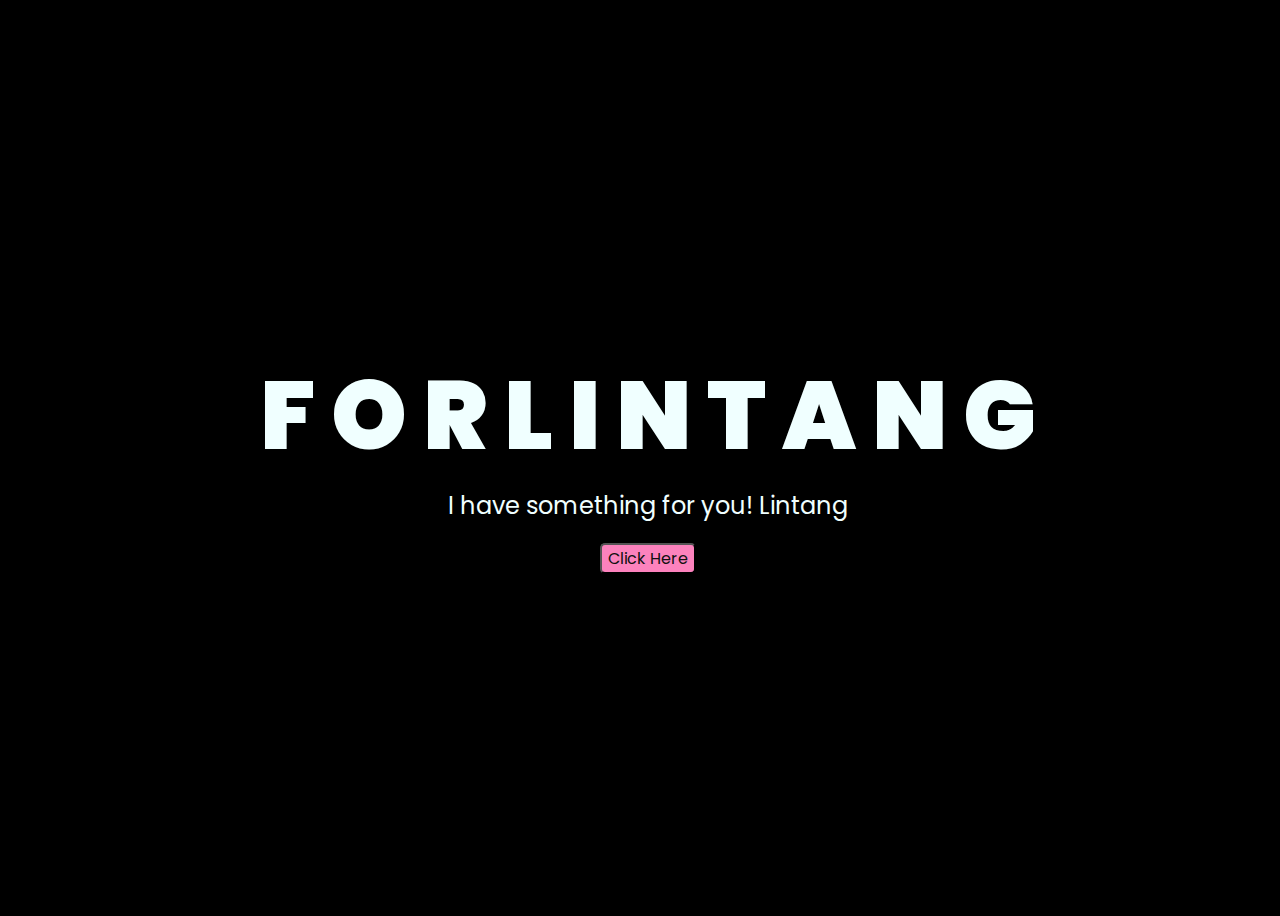
<file: index.html>
<!DOCTYPE html>
<html lang="en">
<head>
    <meta charset="UTF-8">
    <meta http-equiv="X-UA-Compatible" content="IE=edge">
    <meta name="viewport" content="width=device-width, initial-scale=1.0">
    <link rel="stylesheet" href="css/style.css">
    <link rel="icon" href="img/flowers.png" type="image/x-icon">
    <title>Flowers For Lintang</title>
</head>
<body>
    <div class="greetings">
    <!-- silahkan menambah kata sesuai keinginan dengan <span>text...</span -->
        <span>F</span>
        <span>O</span>
        <span>R</span>
        <span>L</span>
        <span>I</span>
        <span>N</span>
        <span>T</span>
        <span>A</span>
        <span>N</span>
        <span>G</span>
    </div>
    <div class="description">
        <span>I have something for you! Lintang</span>
    </div>
    <div class="button">
        <button>
            <a href="flower.html">Click Here</a>
        </button>
        
    </div>
</body>
</html>
</file>
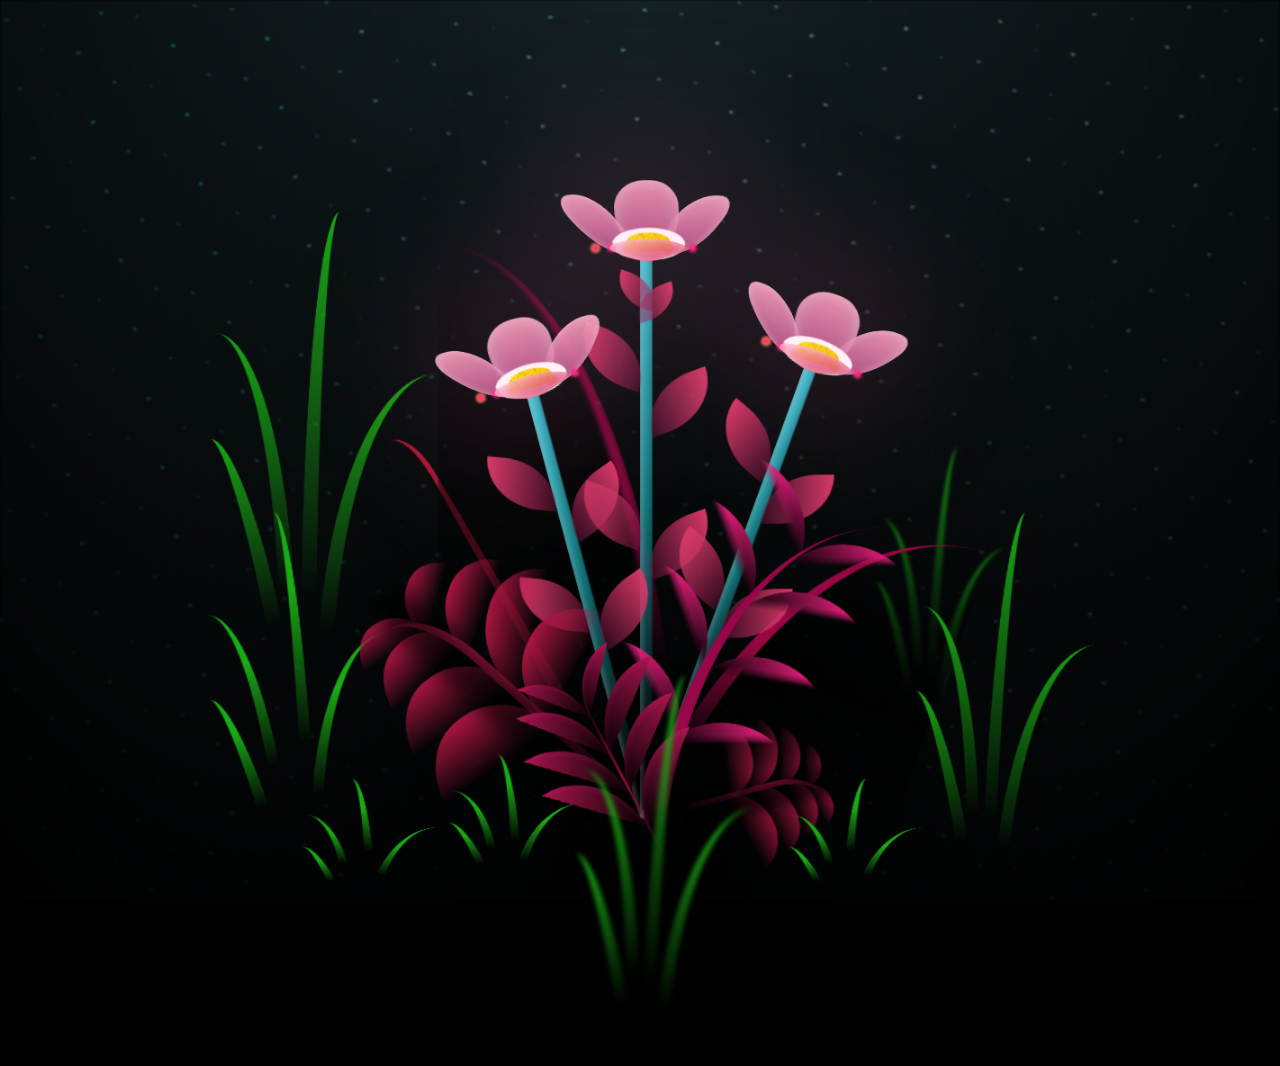
<file: flower.html>
<!DOCTYPE html>
<html lang="en">
<head>
    <meta charset="UTF-8">
    <meta http-equiv="X-UA-Compatible" content="IE=edge">
    <meta name="viewport" content="width=device-width, initial-scale=1.0">
    <link rel="stylesheet" href="css/main.css">
    <link rel="icon" href="img/flowers.png" type="image/x-icon">
    <title>Flowers For Lintang</title>
</head>
<body class="container">
  <!-- Pembuat code: https://codepen.io/mdusmanansari/pen/BamepLe -->
    <div class="night"></div>
    <div class="flowers">
      <div class="flower flower--1">
        <div class="flower__leafs flower__leafs--1">
          <div class="flower__leaf flower__leaf--1"></div>
          <div class="flower__leaf flower__leaf--2"></div>
          <div class="flower__leaf flower__leaf--3"></div>
          <div class="flower__leaf flower__leaf--4"></div>
          <div class="flower__white-circle"></div>
  
          <div class="flower__light flower__light--1"></div>
          <div class="flower__light flower__light--2"></div>
          <div class="flower__light flower__light--3"></div>
          <div class="flower__light flower__light--4"></div>
          <div class="flower__light flower__light--5"></div>
          <div class="flower__light flower__light--6"></div>
          <div class="flower__light flower__light--7"></div>
          <div class="flower__light flower__light--8"></div>
  
        </div>
        <div class="flower__line">
          <div class="flower__line__leaf flower__line__leaf--1"></div>
          <div class="flower__line__leaf flower__line__leaf--2"></div>
          <div class="flower__line__leaf flower__line__leaf--3"></div>
          <div class="flower__line__leaf flower__line__leaf--4"></div>
          <div class="flower__line__leaf flower__line__leaf--5"></div>
          <div class="flower__line__leaf flower__line__leaf--6"></div>
        </div>
      </div>
  
      <div class="flower flower--2">
        <div class="flower__leafs flower__leafs--2">
          <div class="flower__leaf flower__leaf--1"></div>
          <div class="flower__leaf flower__leaf--2"></div>
          <div class="flower__leaf flower__leaf--3"></div>
          <div class="flower__leaf flower__leaf--4"></div>
          <div class="flower__white-circle"></div>
  
          <div class="flower__light flower__light--1"></div>
          <div class="flower__light flower__light--2"></div>
          <div class="flower__light flower__light--3"></div>
          <div class="flower__light flower__light--4"></div>
          <div class="flower__light flower__light--5"></div>
          <div class="flower__light flower__light--6"></div>
          <div class="flower__light flower__light--7"></div>
          <div class="flower__light flower__light--8"></div>
  
        </div>
        <div class="flower__line">
          <div class="flower__line__leaf flower__line__leaf--1"></div>
          <div class="flower__line__leaf flower__line__leaf--2"></div>
          <div class="flower__line__leaf flower__line__leaf--3"></div>
          <div class="flower__line__leaf flower__line__leaf--4"></div>
        </div>
      </div>
  
      <div class="flower flower--3">
        <div class="flower__leafs flower__leafs--3">
          <div class="flower__leaf flower__leaf--1"></div>
          <div class="flower__leaf flower__leaf--2"></div>
          <div class="flower__leaf flower__leaf--3"></div>
          <div class="flower__leaf flower__leaf--4"></div>
          <div class="flower__white-circle"></div>
  
          <div class="flower__light flower__light--1"></div>
          <div class="flower__light flower__light--2"></div>
          <div class="flower__light flower__light--3"></div>
          <div class="flower__light flower__light--4"></div>
          <div class="flower__light flower__light--5"></div>
          <div class="flower__light flower__light--6"></div>
          <div class="flower__light flower__light--7"></div>
          <div class="flower__light flower__light--8"></div>
  
        </div>
        <div class="flower__line">
          <div class="flower__line__leaf flower__line__leaf--1"></div>
          <div class="flower__line__leaf flower__line__leaf--2"></div>
          <div class="flower__line__leaf flower__line__leaf--3"></div>
          <div class="flower__line__leaf flower__line__leaf--4"></div>
        </div>
      </div>
  
      <div class="grow-ans" style="--d:1.2s">
        <div class="flower__g-long">
          <div class="flower__g-long__top"></div>
          <div class="flower__g-long__bottom"></div>
        </div>
      </div>
  
      <div class="growing-grass">
        <div class="flower__grass flower__grass--1">
          <div class="flower__grass--top"></div>
          <div class="flower__grass--bottom"></div>
          <div class="flower__grass__leaf flower__grass__leaf--1"></div>
          <div class="flower__grass__leaf flower__grass__leaf--2"></div>
          <div class="flower__grass__leaf flower__grass__leaf--3"></div>
          <div class="flower__grass__leaf flower__grass__leaf--4"></div>
          <div class="flower__grass__leaf flower__grass__leaf--5"></div>
          <div class="flower__grass__leaf flower__grass__leaf--6"></div>
          <div class="flower__grass__leaf flower__grass__leaf--7"></div>
          <div class="flower__grass__leaf flower__grass__leaf--8"></div>
          <div class="flower__grass__overlay"></div>
        </div>
      </div>
  
      <div class="growing-grass">
        <div class="flower__grass flower__grass--2">
          <div class="flower__grass--top"></div>
          <div class="flower__grass--bottom"></div>
          <div class="flower__grass__leaf flower__grass__leaf--1"></div>
          <div class="flower__grass__leaf flower__grass__leaf--2"></div>
          <div class="flower__grass__leaf flower__grass__leaf--3"></div>
          <div class="flower__grass__leaf flower__grass__leaf--4"></div>
          <div class="flower__grass__leaf flower__grass__leaf--5"></div>
          <div class="flower__grass__leaf flower__grass__leaf--6"></div>
          <div class="flower__grass__leaf flower__grass__leaf--7"></div>
          <div class="flower__grass__leaf flower__grass__leaf--8"></div>
          <div class="flower__grass__overlay"></div>
        </div>
      </div>
  
      <div class="grow-ans" style="--d:2.4s">
        <div class="flower__g-right flower__g-right--1">
          <div class="leaf"></div>
        </div>
      </div>
  
      <div class="grow-ans" style="--d:2.8s">
        <div class="flower__g-right flower__g-right--2">
          <div class="leaf"></div>
        </div>
      </div>
  
      <div class="grow-ans" style="--d:2.8s">
        <div class="flower__g-front">
          <div class="flower__g-front__leaf-wrapper flower__g-front__leaf-wrapper--1">
            <div class="flower__g-front__leaf"></div>
          </div>
          <div class="flower__g-front__leaf-wrapper flower__g-front__leaf-wrapper--2">
            <div class="flower__g-front__leaf"></div>
          </div>
          <div class="flower__g-front__leaf-wrapper flower__g-front__leaf-wrapper--3">
            <div class="flower__g-front__leaf"></div>
          </div>
          <div class="flower__g-front__leaf-wrapper flower__g-front__leaf-wrapper--4">
            <div class="flower__g-front__leaf"></div>
          </div>
          <div class="flower__g-front__leaf-wrapper flower__g-front__leaf-wrapper--5">
            <div class="flower__g-front__leaf"></div>
          </div>
          <div class="flower__g-front__leaf-wrapper flower__g-front__leaf-wrapper--6">
            <div class="flower__g-front__leaf"></div>
          </div>
          <div class="flower__g-front__leaf-wrapper flower__g-front__leaf-wrapper--7">
            <div class="flower__g-front__leaf"></div>
          </div>
          <div class="flower__g-front__leaf-wrapper flower__g-front__leaf-wrapper--8">
            <div class="flower__g-front__leaf"></div>
          </div>
          <div class="flower__g-front__line"></div>
        </div>
      </div>
  
      <div class="grow-ans" style="--d:3.2s">
        <div class="flower__g-fr">
          <div class="leaf"></div>
          <div class="flower__g-fr__leaf flower__g-fr__leaf--1"></div>
          <div class="flower__g-fr__leaf flower__g-fr__leaf--2"></div>
          <div class="flower__g-fr__leaf flower__g-fr__leaf--3"></div>
          <div class="flower__g-fr__leaf flower__g-fr__leaf--4"></div>
          <div class="flower__g-fr__leaf flower__g-fr__leaf--5"></div>
          <div class="flower__g-fr__leaf flower__g-fr__leaf--6"></div>
          <div class="flower__g-fr__leaf flower__g-fr__leaf--7"></div>
          <div class="flower__g-fr__leaf flower__g-fr__leaf--8"></div>
        </div>
      </div>
  
      <div class="long-g long-g--0">
        <div class="grow-ans" style="--d:3s">
          <div class="leaf leaf--0"></div>
        </div>
        <div class="grow-ans" style="--d:2.2s">
          <div class="leaf leaf--1"></div>
        </div>
        <div class="grow-ans" style="--d:3.4s">
          <div class="leaf leaf--2"></div>
        </div>
        <div class="grow-ans" style="--d:3.6s">
          <div class="leaf leaf--3"></div>
        </div>
      </div>
  
      <div class="long-g long-g--1">
        <div class="grow-ans" style="--d:3.6s">
          <div class="leaf leaf--0"></div>
        </div>
        <div class="grow-ans" style="--d:3.8s">
          <div class="leaf leaf--1"></div>
        </div>
        <div class="grow-ans" style="--d:4s">
          <div class="leaf leaf--2"></div>
        </div>
        <div class="grow-ans" style="--d:4.2s">
          <div class="leaf leaf--3"></div>
        </div>
      </div>
  
      <div class="long-g long-g--2">
        <div class="grow-ans" style="--d:4s">
          <div class="leaf leaf--0"></div>
        </div>
        <div class="grow-ans" style="--d:4.2s">
          <div class="leaf leaf--1"></div>
        </div>
        <div class="grow-ans" style="--d:4.4s">
          <div class="leaf leaf--2"></div>
        </div>
        <div class="grow-ans" style="--d:4.6s">
          <div class="leaf leaf--3"></div>
        </div>
      </div>
  
      <div class="long-g long-g--3">
        <div class="grow-ans" style="--d:4s">
          <div class="leaf leaf--0"></div>
        </div>
        <div class="grow-ans" style="--d:4.2s">
          <div class="leaf leaf--1"></div>
        </div>
        <div class="grow-ans" style="--d:3s">
          <div class="leaf leaf--2"></div>
        </div>
        <div class="grow-ans" style="--d:3.6s">
          <div class="leaf leaf--3"></div>
        </div>
      </div>
  
      <div class="long-g long-g--4">
        <div class="grow-ans" style="--d:4s">
          <div class="leaf leaf--0"></div>
        </div>
        <div class="grow-ans" style="--d:4.2s">
          <div class="leaf leaf--1"></div>
        </div>
        <div class="grow-ans" style="--d:3s">
          <div class="leaf leaf--2"></div>
        </div>
        <div class="grow-ans" style="--d:3.6s">
          <div class="leaf leaf--3"></div>
        </div>
      </div>
  
      <div class="long-g long-g--5">
        <div class="grow-ans" style="--d:4s">
          <div class="leaf leaf--0"></div>
        </div>
        <div class="grow-ans" style="--d:4.2s">
          <div class="leaf leaf--1"></div>
        </div>
        <div class="grow-ans" style="--d:3s">
          <div class="leaf leaf--2"></div>
        </div>
        <div class="grow-ans" style="--d:3.6s">
          <div class="leaf leaf--3"></div>
        </div>
      </div>
  
      <div class="long-g long-g--6">
        <div class="grow-ans" style="--d:4.2s">
          <div class="leaf leaf--0"></div>
        </div>
        <div class="grow-ans" style="--d:4.4s">
          <div class="leaf leaf--1"></div>
        </div>
        <div class="grow-ans" style="--d:4.6s">
          <div class="leaf leaf--2"></div>
        </div>
        <div class="grow-ans" style="--d:4.8s">
          <div class="leaf leaf--3"></div>
        </div>
      </div>
  
      <div class="long-g long-g--7">
        <div class="grow-ans" style="--d:3s">
          <div class="leaf leaf--0"></div>
        </div>
        <div class="grow-ans" style="--d:3.2s">
          <div class="leaf leaf--1"></div>
        </div>
        <div class="grow-ans" style="--d:3.5s">
          <div class="leaf leaf--2"></div>
        </div>
        <div class="grow-ans" style="--d:3.6s">
          <div class="leaf leaf--3"></div>
        </div>
      </div>
    </div>
    <script src="main.js"></script>
  </body>
</html>
</file>
<file: css/style.css>
@import url('https://fonts.googleapis.com/css2?family=Poppins:ital,wght@0,500;1,900&display=swap');
*{
    font-family: 'Poppins',cursive;
}
body{
    color: azure;
    width: 100%;
    height: 100vh;
    display: flex;
    flex-direction: column;
    align-items: center;
    justify-content: center;
    background-color: black;
}
.greetings{
    font-size: 6rem;
    font-weight: 900;
}
.greetings > span{
    animation: glow 3s ease-in-out infinite;
}
@keyframes glow{
    0%, 100%{
        color: #fff;
        text-shadow: 0 0 12px #39c6d6, 0 0 50px #39c6d6, 0 0 100px #39c6d6;
    }
    10%, 90%{
        color: #111;
        text-shadow: none;
    }
}
.greetings > span:nth-child(2){
    animation-delay: .2s ;
}
.greetings > span:nth-child(3){
    animation-delay: .4s ;
}
.greetings > span:nth-child(4){
    animation-delay: .6s;
}
.greetings > span:nth-child(5){
    animation-delay: .8s;
}
.greetings > span:nth-child(6){
    animation-delay: 1s;
}
.greetings > span:nth-child(7){
    animation-delay: 1.2s;
}
.greetings > span:nth-child(8){
    animation-delay: 1.4s;
}
.greetings > span:nth-child(9){
    animation-delay: 1.6s;
}
.greetings > span:nth-child(10){
    animation-delay: 1.8s;
}
.greetings > span:nth-child(11){
    animation-delay: 2s;
}
.greetings > span:nth-child(12){
    animation-delay: 2.2s;
}

.greetings > span:nth-child(13){
    animation-delay: 2.4s;
}
.greetings > span:nth-child(14){
    animation-delay: 2.6s;
}
.greetings > span:nth-child(15){
    animation-delay: 2.8s;
}
.description{
    font-size: 1.5rem;
    margin-bottom: 20px;
    text-align: center;
}
button{
    background-color: #fc82bd;
    border-radius: 5px;
}
.button a{
    text-decoration: none;
    font-size: 1rem;
    color: #111;
}

@media screen and (max-width:574px){
    .greetings{
        display: block;
        font-size: 3rem;
        font-weight: 500;
        text-align: center;
    }
    .description{
        font-size: 1rem;
    }
    
    .button a{
        font-size: .5rem;
    }
}
</file>
<file: css/main.css>
*,
*::after,
*::before {
  padding: 0;
  margin: 0;
  box-sizing: border-box;
}

:root {
  --dark-color: #000;
}

body {
  display: flex;
  align-items: flex-end;
  justify-content: center;
  min-height: 100vh;
  background-color: var(--dark-color);
  overflow: hidden;
  perspective: 1000px;
}

.night {
  position: fixed;
  left: 50%;
  top: 0;
  transform: translateX(-50%);
  width: 100%;
  height: 100%;
  filter: blur(0.1vmin);
  background-image: radial-gradient(ellipse at top, transparent 0%, var(--dark-color)), radial-gradient(ellipse at bottom, var(--dark-color), rgba(145, 233, 255, 0.2)), repeating-linear-gradient(220deg, rgb(0, 0, 0) 0px, rgb(0, 0, 0) 19px, transparent 19px, transparent 22px), repeating-linear-gradient(189deg, rgb(0, 0, 0) 0px, rgb(0, 0, 0) 19px, transparent 19px, transparent 22px), repeating-linear-gradient(148deg, rgb(0, 0, 0) 0px, rgb(0, 0, 0) 19px, transparent 19px, transparent 22px), linear-gradient(90deg, rgb(0, 255, 250), rgb(240, 240, 240));
}

.flowers {
  position: relative;
  transform: scale(0.9);
}

.flower {
  position: absolute;
  bottom: 10vmin;
  transform-origin: bottom center;
  z-index: 10;
  --fl-speed: 0.8s;
}
.flower--1 {
  -webkit-animation: moving-flower-1 4s linear infinite;
          animation: moving-flower-1 4s linear infinite;
}
.flower--1 .flower__line {
  height: 70vmin;
  -webkit-animation-delay: 0.3s;
          animation-delay: 0.3s;
}
.flower--1 .flower__line__leaf--1 {
  -webkit-animation: blooming-leaf-right var(--fl-speed) 1.6s backwards;
          animation: blooming-leaf-right var(--fl-speed) 1.6s backwards;
}
.flower--1 .flower__line__leaf--2 {
  -webkit-animation: blooming-leaf-right var(--fl-speed) 1.4s backwards;
          animation: blooming-leaf-right var(--fl-speed) 1.4s backwards;
}
.flower--1 .flower__line__leaf--3 {
  -webkit-animation: blooming-leaf-left var(--fl-speed) 1.2s backwards;
          animation: blooming-leaf-left var(--fl-speed) 1.2s backwards;
}
.flower--1 .flower__line__leaf--4 {
  -webkit-animation: blooming-leaf-left var(--fl-speed) 1s backwards;
          animation: blooming-leaf-left var(--fl-speed) 1s backwards;
}
.flower--1 .flower__line__leaf--5 {
  -webkit-animation: blooming-leaf-right var(--fl-speed) 1.8s backwards;
          animation: blooming-leaf-right var(--fl-speed) 1.8s backwards;
}
.flower--1 .flower__line__leaf--6 {
  -webkit-animation: blooming-leaf-left var(--fl-speed) 2s backwards;
          animation: blooming-leaf-left var(--fl-speed) 2s backwards;
}
.flower--2 {
  left: 50%;
  transform: rotate(20deg);
  -webkit-animation: moving-flower-2 4s linear infinite;
          animation: moving-flower-2 4s linear infinite;
}
.flower--2 .flower__line {
  height: 60vmin;
  -webkit-animation-delay: 0.6s;
          animation-delay: 0.6s;
}
.flower--2 .flower__line__leaf--1 {
  -webkit-animation: blooming-leaf-right var(--fl-speed) 1.9s backwards;
          animation: blooming-leaf-right var(--fl-speed) 1.9s backwards;
}
.flower--2 .flower__line__leaf--2 {
  -webkit-animation: blooming-leaf-right var(--fl-speed) 1.7s backwards;
          animation: blooming-leaf-right var(--fl-speed) 1.7s backwards;
}
.flower--2 .flower__line__leaf--3 {
  -webkit-animation: blooming-leaf-left var(--fl-speed) 1.5s backwards;
          animation: blooming-leaf-left var(--fl-speed) 1.5s backwards;
}
.flower--2 .flower__line__leaf--4 {
  -webkit-animation: blooming-leaf-left var(--fl-speed) 1.3s backwards;
          animation: blooming-leaf-left var(--fl-speed) 1.3s backwards;
}
.flower--3 {
  left: 50%;
  transform: rotate(-15deg);
  -webkit-animation: moving-flower-3 4s linear infinite;
          animation: moving-flower-3 4s linear infinite;
}
.flower--3 .flower__line {
  -webkit-animation-delay: 0.9s;
          animation-delay: 0.9s;
}
.flower--3 .flower__line__leaf--1 {
  -webkit-animation: blooming-leaf-right var(--fl-speed) 2.5s backwards;
          animation: blooming-leaf-right var(--fl-speed) 2.5s backwards;
}
.flower--3 .flower__line__leaf--2 {
  -webkit-animation: blooming-leaf-right var(--fl-speed) 2.3s backwards;
          animation: blooming-leaf-right var(--fl-speed) 2.3s backwards;
}
.flower--3 .flower__line__leaf--3 {
  -webkit-animation: blooming-leaf-left var(--fl-speed) 2.1s backwards;
          animation: blooming-leaf-left var(--fl-speed) 2.1s backwards;
}
.flower--3 .flower__line__leaf--4 {
  -webkit-animation: blooming-leaf-left var(--fl-speed) 1.9s backwards;
          animation: blooming-leaf-left var(--fl-speed) 1.9s backwards;
}
.flower__leafs {
  position: relative;
  -webkit-animation: blooming-flower 2s backwards;
          animation: blooming-flower 2s backwards;
}
.flower__leafs--1 {
  -webkit-animation-delay: 1.1s;
          animation-delay: 1.1s;
}
.flower__leafs--2 {
  -webkit-animation-delay: 1.4s;
          animation-delay: 1.4s;
}
.flower__leafs--3 {
  -webkit-animation-delay: 1.7s;
          animation-delay: 1.7s;
}
.flower__leafs::after {
  content: "";
  position: absolute;
  left: 0;
  top: 0;
  transform: translate(-50%, -100%);
  width: 8vmin;
  height: 8vmin;
  background-color: #ff6ba9;
  filter: blur(10vmin);
}
.flower__leaf {
  position: absolute;
  bottom: 0;
  left: 50%;
  width: 8vmin;
  height: 11vmin;
  border-radius: 51% 49% 47% 53%/44% 45% 55% 69%;
  background-color: #ffa7cc;
  background-image: linear-gradient(to top, #b8548e, #ffa7c1);
  transform-origin: bottom center;
  opacity: 0.9;
  box-shadow: inset 0 0 2vmin rgba(255, 255, 255, 0.5);
}
.flower__leaf--1 {
  transform: translate(-10%, 1%) rotateY(40deg) rotateX(-50deg);
}
.flower__leaf--2 {
  transform: translate(-50%, -4%) rotateX(40deg);
}
.flower__leaf--3 {
  transform: translate(-90%, 0%) rotateY(45deg) rotateX(50deg);
}
.flower__leaf--4 {
  width: 8vmin;
  height: 8vmin;
  transform-origin: bottom left;
  border-radius: 4vmin 10vmin 4vmin 4vmin;
  transform: translate(0%, 18%) rotateX(70deg) rotate(-43deg);
  background-image: linear-gradient(to top, #d63960, #ffa7c4);
  z-index: 1;
  opacity: 0.8;
}
.flower__white-circle {
  position: absolute;
  left: -3.5vmin;
  top: -3vmin;
  width: 9vmin;
  height: 4vmin;
  border-radius: 50%;
  background-color: #fff;
}
.flower__white-circle::after {
  content: "";
  position: absolute;
  left: 50%;
  top: 45%;
  transform: translate(-50%, -50%);
  width: 60%;
  height: 60%;
  border-radius: inherit;
  background-image: repeating-linear-gradient(135deg, rgba(0, 0, 0, 0.03) 0px, rgba(0, 0, 0, 0.03) 1px, transparent 1px, transparent 12px), repeating-linear-gradient(45deg, rgba(0, 0, 0, 0.03) 0px, rgba(0, 0, 0, 0.03) 1px, transparent 1px, transparent 12px), repeating-linear-gradient(67.5deg, rgba(0, 0, 0, 0.03) 0px, rgba(0, 0, 0, 0.03) 1px, transparent 1px, transparent 12px), repeating-linear-gradient(135deg, rgba(0, 0, 0, 0.03) 0px, rgba(0, 0, 0, 0.03) 1px, transparent 1px, transparent 12px), repeating-linear-gradient(45deg, rgba(0, 0, 0, 0.03) 0px, rgba(0, 0, 0, 0.03) 1px, transparent 1px, transparent 12px), repeating-linear-gradient(112.5deg, rgba(0, 0, 0, 0.03) 0px, rgba(0, 0, 0, 0.03) 1px, transparent 1px, transparent 12px), repeating-linear-gradient(112.5deg, rgba(0, 0, 0, 0.03) 0px, rgba(0, 0, 0, 0.03) 1px, transparent 1px, transparent 12px), repeating-linear-gradient(45deg, rgba(0, 0, 0, 0.03) 0px, rgba(0, 0, 0, 0.03) 1px, transparent 1px, transparent 12px), repeating-linear-gradient(22.5deg, rgba(0, 0, 0, 0.03) 0px, rgba(0, 0, 0, 0.03) 1px, transparent 1px, transparent 12px), repeating-linear-gradient(45deg, rgba(0, 0, 0, 0.03) 0px, rgba(0, 0, 0, 0.03) 1px, transparent 1px, transparent 12px), repeating-linear-gradient(22.5deg, rgba(0, 0, 0, 0.03) 0px, rgba(0, 0, 0, 0.03) 1px, transparent 1px, transparent 12px), repeating-linear-gradient(135deg, rgba(0, 0, 0, 0.03) 0px, rgba(0, 0, 0, 0.03) 1px, transparent 1px, transparent 12px), repeating-linear-gradient(157.5deg, rgba(0, 0, 0, 0.03) 0px, rgba(0, 0, 0, 0.03) 1px, transparent 1px, transparent 12px), repeating-linear-gradient(67.5deg, rgba(0, 0, 0, 0.03) 0px, rgba(0, 0, 0, 0.03) 1px, transparent 1px, transparent 12px), repeating-linear-gradient(67.5deg, rgba(0, 0, 0, 0.03) 0px, rgba(0, 0, 0, 0.03) 1px, transparent 1px, transparent 12px), linear-gradient(90deg, rgb(255, 235, 18), rgb(255, 206, 0));
}
.flower__line {
  height: 55vmin;
  width: 1.5vmin;
  background-image: linear-gradient(to left, rgba(0, 0, 0, 0.2), transparent, rgba(255, 255, 255, 0.2)), linear-gradient(to top, transparent 10%, #14757a, #39c6d6);
  box-shadow: inset 0 0 2px rgba(0, 0, 0, 0.5);
  -webkit-animation: grow-flower-tree 4s backwards;
          animation: grow-flower-tree 4s backwards;
}
.flower__line__leaf {
  --w: 7vmin;
  --h: calc(var(--w) + 2vmin);
  position: absolute;
  top: 20%;
  left: 90%;
  width: var(--w);
  height: var(--h);
  border-top-right-radius: var(--h);
  border-bottom-left-radius: var(--h);
  background-image: linear-gradient(to top, rgba(122, 20, 68, 0.4), #d63968);
}
.flower__line__leaf--1 {
  transform: rotate(70deg) rotateY(30deg);
}
.flower__line__leaf--2 {
  top: 45%;
  transform: rotate(70deg) rotateY(30deg);
}
.flower__line__leaf--3, .flower__line__leaf--4, .flower__line__leaf--6 {
  border-top-right-radius: 0;
  border-bottom-left-radius: 0;
  border-top-left-radius: var(--h);
  border-bottom-right-radius: var(--h);
  left: -460%;
  top: 12%;
  transform: rotate(-70deg) rotateY(30deg);
}
.flower__line__leaf--4 {
  top: 40%;
}
.flower__line__leaf--5 {
  top: 0;
  transform-origin: left;
  transform: rotate(70deg) rotateY(30deg) scale(0.6);
}
.flower__line__leaf--6 {
  top: -2%;
  left: -450%;
  transform-origin: right;
  transform: rotate(-70deg) rotateY(30deg) scale(0.6);
}
.flower__light {
  position: absolute;
  bottom: 0vmin;
  width: 1vmin;
  height: 1vmin;
  background-color: rgb(255, 251, 0);
  border-radius: 50%;
  filter: blur(0.2vmin);
  -webkit-animation: light-ans 4s linear infinite backwards;
          animation: light-ans 4s linear infinite backwards;
}
.flower__light:nth-child(odd) {
  background-color: #ff237f;
}
.flower__light--1 {
  left: -2vmin;
  -webkit-animation-delay: 1s;
          animation-delay: 1s;
}
.flower__light--2 {
  left: 3vmin;
  -webkit-animation-delay: 0.5s;
          animation-delay: 0.5s;
}
.flower__light--3 {
  left: -6vmin;
  -webkit-animation-delay: 0.3s;
          animation-delay: 0.3s;
}
.flower__light--4 {
  left: 6vmin;
  -webkit-animation-delay: 0.9s;
          animation-delay: 0.9s;
}
.flower__light--5 {
  left: -1vmin;
  -webkit-animation-delay: 1.5s;
          animation-delay: 1.5s;
}
.flower__light--6 {
  left: -4vmin;
  -webkit-animation-delay: 3s;
          animation-delay: 3s;
}
.flower__light--7 {
  left: 3vmin;
  -webkit-animation-delay: 2s;
          animation-delay: 2s;
}
.flower__light--8 {
  left: -6vmin;
  -webkit-animation-delay: 3.5s;
          animation-delay: 3.5s;
}
.flower__grass {
  --c: #aa1542;
  --line-w: 1.5vmin;
  position: absolute;
  bottom: 12vmin;
  left: -7vmin;
  display: flex;
  flex-direction: column;
  align-items: flex-end;
  z-index: 20;
  transform-origin: bottom center;
  transform: rotate(-48deg) rotateY(40deg);
}
.flower__grass--1 {
  -webkit-animation: moving-grass 2s linear infinite;
          animation: moving-grass 2s linear infinite;
}
.flower__grass--2 {
  left: 2vmin;
  bottom: 10vmin;
  transform: scale(0.5) rotate(75deg) rotateX(10deg) rotateY(-200deg);
  opacity: 0.8;
  z-index: 0;
  -webkit-animation: moving-grass--2 1.5s linear infinite;
          animation: moving-grass--2 1.5s linear infinite;
}
.flower__grass--top {
  width: 7vmin;
  height: 10vmin;
  border-top-right-radius: 100%;
  border-right: var(--line-w) solid var(--c);
  transform-origin: bottom center;
  transform: rotate(-2deg);
}
.flower__grass--bottom {
  margin-top: -2px;
  width: var(--line-w);
  height: 25vmin;
  background-image: linear-gradient(to top, transparent, var(--c));
}
.flower__grass__leaf {
  --size: 10vmin;
  position: absolute;
  width: calc(var(--size) * 2.1);
  height: var(--size);
  border-top-left-radius: var(--size);
  border-top-right-radius: var(--size);
  background-image: linear-gradient(to top, transparent, transparent 30%, var(--c));
  z-index: 100;
}
.flower__grass__leaf--1 {
  top: -6%;
  left: 30%;
  --size: 6vmin;
  transform: rotate(-20deg);
  -webkit-animation: growing-grass-ans--1 2s 2.6s backwards;
          animation: growing-grass-ans--1 2s 2.6s backwards;
}
@-webkit-keyframes growing-grass-ans--1 {
  0% {
    transform-origin: bottom left;
    transform: rotate(-20deg) scale(0);
  }
}
@keyframes growing-grass-ans--1 {
  0% {
    transform-origin: bottom left;
    transform: rotate(-20deg) scale(0);
  }
}
.flower__grass__leaf--2 {
  top: -5%;
  left: -110%;
  --size: 6vmin;
  transform: rotate(10deg);
  -webkit-animation: growing-grass-ans--2 2s 2.4s linear backwards;
          animation: growing-grass-ans--2 2s 2.4s linear backwards;
}
@-webkit-keyframes growing-grass-ans--2 {
  0% {
    transform-origin: bottom right;
    transform: rotate(10deg) scale(0);
  }
}
@keyframes growing-grass-ans--2 {
  0% {
    transform-origin: bottom right;
    transform: rotate(10deg) scale(0);
  }
}
.flower__grass__leaf--3 {
  top: 5%;
  left: 60%;
  --size: 8vmin;
  transform: rotate(-18deg) rotateX(-20deg);
  -webkit-animation: growing-grass-ans--3 2s 2.2s linear backwards;
          animation: growing-grass-ans--3 2s 2.2s linear backwards;
}
@-webkit-keyframes growing-grass-ans--3 {
  0% {
    transform-origin: bottom left;
    transform: rotate(-18deg) rotateX(-20deg) scale(0);
  }
}
@keyframes growing-grass-ans--3 {
  0% {
    transform-origin: bottom left;
    transform: rotate(-18deg) rotateX(-20deg) scale(0);
  }
}
.flower__grass__leaf--4 {
  top: 6%;
  left: -135%;
  --size: 8vmin;
  transform: rotate(2deg);
  -webkit-animation: growing-grass-ans--4 2s 2s linear backwards;
          animation: growing-grass-ans--4 2s 2s linear backwards;
}
@-webkit-keyframes growing-grass-ans--4 {
  0% {
    transform-origin: bottom right;
    transform: rotate(2deg) scale(0);
  }
}
@keyframes growing-grass-ans--4 {
  0% {
    transform-origin: bottom right;
    transform: rotate(2deg) scale(0);
  }
}
.flower__grass__leaf--5 {
  top: 20%;
  left: 60%;
  --size: 10vmin;
  transform: rotate(-24deg) rotateX(-20deg);
  -webkit-animation: growing-grass-ans--5 2s 1.8s linear backwards;
          animation: growing-grass-ans--5 2s 1.8s linear backwards;
}
@-webkit-keyframes growing-grass-ans--5 {
  0% {
    transform-origin: bottom left;
    transform: rotate(-24deg) rotateX(-20deg) scale(0);
  }
}
@keyframes growing-grass-ans--5 {
  0% {
    transform-origin: bottom left;
    transform: rotate(-24deg) rotateX(-20deg) scale(0);
  }
}
.flower__grass__leaf--6 {
  top: 22%;
  left: -180%;
  --size: 10vmin;
  transform: rotate(10deg);
  -webkit-animation: growing-grass-ans--6 2s 1.6s linear backwards;
          animation: growing-grass-ans--6 2s 1.6s linear backwards;
}
@-webkit-keyframes growing-grass-ans--6 {
  0% {
    transform-origin: bottom right;
    transform: rotate(10deg) scale(0);
  }
}
@keyframes growing-grass-ans--6 {
  0% {
    transform-origin: bottom right;
    transform: rotate(10deg) scale(0);
  }
}
.flower__grass__leaf--7 {
  top: 39%;
  left: 70%;
  --size: 10vmin;
  transform: rotate(-10deg);
  -webkit-animation: growing-grass-ans--7 2s 1.4s linear backwards;
          animation: growing-grass-ans--7 2s 1.4s linear backwards;
}
@-webkit-keyframes growing-grass-ans--7 {
  0% {
    transform-origin: bottom left;
    transform: rotate(-10deg) scale(0);
  }
}
@keyframes growing-grass-ans--7 {
  0% {
    transform-origin: bottom left;
    transform: rotate(-10deg) scale(0);
  }
}
.flower__grass__leaf--8 {
  top: 40%;
  left: -215%;
  --size: 11vmin;
  transform: rotate(10deg);
  -webkit-animation: growing-grass-ans--8 2s 1.2s linear backwards;
          animation: growing-grass-ans--8 2s 1.2s linear backwards;
}
@-webkit-keyframes growing-grass-ans--8 {
  0% {
    transform-origin: bottom right;
    transform: rotate(10deg) scale(0);
  }
}
@keyframes growing-grass-ans--8 {
  0% {
    transform-origin: bottom right;
    transform: rotate(10deg) scale(0);
  }
}
.flower__grass__overlay {
  position: absolute;
  top: -10%;
  right: 0%;
  width: 100%;
  height: 100%;
  background-color: rgba(0, 0, 0, 0.6);
  filter: blur(1.5vmin);
  z-index: 100;
}
.flower__g-long {
  --w: 2vmin;
  --h: 6vmin;
  --c: #aa1535;
  position: absolute;
  bottom: 10vmin;
  left: -3vmin;
  transform-origin: bottom center;
  transform: rotate(-30deg) rotateY(-20deg);
  display: flex;
  flex-direction: column;
  align-items: flex-end;
  -webkit-animation: flower-g-long-ans 3s linear infinite;
          animation: flower-g-long-ans 3s linear infinite;
}
@-webkit-keyframes flower-g-long-ans {
  0%, 100% {
    transform: rotate(-30deg) rotateY(-20deg);
  }
  50% {
    transform: rotate(-32deg) rotateY(-20deg);
  }
}
@keyframes flower-g-long-ans {
  0%, 100% {
    transform: rotate(-30deg) rotateY(-20deg);
  }
  50% {
    transform: rotate(-32deg) rotateY(-20deg);
  }
}
.flower__g-long__top {
  top: calc(var(--h) * -1);
  width: calc(var(--w) + 1vmin);
  height: var(--h);
  border-top-right-radius: 100%;
  border-right: 0.7vmin solid var(--c);
  transform: translate(-0.7vmin, 1vmin);
}
.flower__g-long__bottom {
  width: var(--w);
  height: 50vmin;
  transform-origin: bottom center;
  background-image: linear-gradient(to top, transparent 30%, var(--c));
  box-shadow: inset 0 0 2px rgba(0, 0, 0, 0.5);
  -webkit-clip-path: polygon(35% 0, 65% 1%, 100% 100%, 0% 100%);
          clip-path: polygon(35% 0, 65% 1%, 100% 100%, 0% 100%);
}
.flower__g-right {
  position: absolute;
  bottom: 6vmin;
  left: -2vmin;
  transform-origin: bottom left;
  transform: rotate(20deg);
}
.flower__g-right .leaf {
  width: 30vmin;
  height: 50vmin;
  border-top-left-radius: 100%;
  border-left: 2vmin solid #970743;
  background-image: linear-gradient(to bottom, transparent, var(--dark-color) 60%);
  -webkit-mask-image: linear-gradient(to top, transparent 30%, #97073e 60%);
}
.flower__g-right--1 {
  -webkit-animation: flower-g-right-ans 2.5s linear infinite;
          animation: flower-g-right-ans 2.5s linear infinite;
}
.flower__g-right--2 {
  left: 5vmin;
  transform: rotateY(-180deg);
  -webkit-animation: flower-g-right-ans--2 3s linear infinite;
          animation: flower-g-right-ans--2 3s linear infinite;
}
.flower__g-right--2 .leaf {
  height: 75vmin;
  filter: blur(0.3vmin);
  opacity: 0.8;
}
@-webkit-keyframes flower-g-right-ans {
  0%, 100% {
    transform: rotate(20deg);
  }
  50% {
    transform: rotate(24deg) rotateX(-20deg);
  }
}
@keyframes flower-g-right-ans {
  0%, 100% {
    transform: rotate(20deg);
  }
  50% {
    transform: rotate(24deg) rotateX(-20deg);
  }
}
@-webkit-keyframes flower-g-right-ans--2 {
  0%, 100% {
    transform: rotateY(-180deg) rotate(0deg) rotateX(-20deg);
  }
  50% {
    transform: rotateY(-180deg) rotate(6deg) rotateX(-20deg);
  }
}
@keyframes flower-g-right-ans--2 {
  0%, 100% {
    transform: rotateY(-180deg) rotate(0deg) rotateX(-20deg);
  }
  50% {
    transform: rotateY(-180deg) rotate(6deg) rotateX(-20deg);
  }
}
.flower__g-front {
  position: absolute;
  bottom: 6vmin;
  left: 2.5vmin;
  z-index: 100;
  transform-origin: bottom center;
  transform: rotate(-28deg) rotateY(30deg) scale(1.04);
  -webkit-animation: flower__g-front-ans 2s linear infinite;
          animation: flower__g-front-ans 2s linear infinite;
}
@-webkit-keyframes flower__g-front-ans {
  0%, 100% {
    transform: rotate(-28deg) rotateY(30deg) scale(1.04);
  }
  50% {
    transform: rotate(-35deg) rotateY(40deg) scale(1.04);
  }
}
@keyframes flower__g-front-ans {
  0%, 100% {
    transform: rotate(-28deg) rotateY(30deg) scale(1.04);
  }
  50% {
    transform: rotate(-35deg) rotateY(40deg) scale(1.04);
  }
}
.flower__g-front__line {
  width: 0.3vmin;
  height: 20vmin;
  background-image: linear-gradient(to top, transparent, #970743, transparent 100%);
  position: relative;
}
.flower__g-front__leaf-wrapper {
  position: absolute;
  top: 0;
  left: 0;
  transform-origin: bottom left;
  transform: rotate(10deg);
}
.flower__g-front__leaf-wrapper:nth-child(even) {
  left: 0vmin;
  transform: rotateY(-180deg) rotate(5deg);
  -webkit-animation: flower__g-front__leaf-left-ans 1s ease-in backwards;
          animation: flower__g-front__leaf-left-ans 1s ease-in backwards;
}
.flower__g-front__leaf-wrapper:nth-child(odd) {
  -webkit-animation: flower__g-front__leaf-ans 1s ease-in backwards;
          animation: flower__g-front__leaf-ans 1s ease-in backwards;
}
.flower__g-front__leaf-wrapper--1 {
  top: -8vmin;
  transform: scale(0.7);
  -webkit-animation: flower__g-front__leaf-ans 1s 5.5s ease-in backwards !important;
          animation: flower__g-front__leaf-ans 1s 5.5s ease-in backwards !important;
}
.flower__g-front__leaf-wrapper--2 {
  top: -8vmin;
  transform: rotateY(-180deg) scale(0.7) !important;
  -webkit-animation: flower__g-front__leaf-left-ans-2 1s 4.6s ease-in backwards !important;
          animation: flower__g-front__leaf-left-ans-2 1s 4.6s ease-in backwards !important;
}
.flower__g-front__leaf-wrapper--3 {
  top: -3vmin;
  -webkit-animation: flower__g-front__leaf-ans 1s 4.6s ease-in backwards;
          animation: flower__g-front__leaf-ans 1s 4.6s ease-in backwards;
}
.flower__g-front__leaf-wrapper--4 {
  top: -3vmin;
  transform: rotateY(-180deg) scale(0.9) !important;
  -webkit-animation: flower__g-front__leaf-left-ans-2 1s 4.6s ease-in backwards !important;
          animation: flower__g-front__leaf-left-ans-2 1s 4.6s ease-in backwards !important;
}
@-webkit-keyframes flower__g-front__leaf-left-ans-2 {
  0% {
    transform: rotateY(-180deg) scale(0);
  }
}
@keyframes flower__g-front__leaf-left-ans-2 {
  0% {
    transform: rotateY(-180deg) scale(0);
  }
}
.flower__g-front__leaf-wrapper--5, .flower__g-front__leaf-wrapper--6 {
  top: 2vmin;
}
.flower__g-front__leaf-wrapper--7, .flower__g-front__leaf-wrapper--8 {
  top: 6.5vmin;
}
.flower__g-front__leaf-wrapper--2 {
  -webkit-animation-delay: 5.2s !important;
          animation-delay: 5.2s !important;
}
.flower__g-front__leaf-wrapper--3 {
  -webkit-animation-delay: 4.9s !important;
          animation-delay: 4.9s !important;
}
.flower__g-front__leaf-wrapper--5 {
  -webkit-animation-delay: 4.3s !important;
          animation-delay: 4.3s !important;
}
.flower__g-front__leaf-wrapper--6 {
  -webkit-animation-delay: 4.1s !important;
          animation-delay: 4.1s !important;
}
.flower__g-front__leaf-wrapper--7 {
  -webkit-animation-delay: 3.8s !important;
          animation-delay: 3.8s !important;
}
.flower__g-front__leaf-wrapper--8 {
  -webkit-animation-delay: 3.5s !important;
          animation-delay: 3.5s !important;
}
@-webkit-keyframes flower__g-front__leaf-ans {
  0% {
    transform: rotate(10deg) scale(0);
  }
}
@keyframes flower__g-front__leaf-ans {
  0% {
    transform: rotate(10deg) scale(0);
  }
}
@-webkit-keyframes flower__g-front__leaf-left-ans {
  0% {
    transform: rotateY(-180deg) rotate(5deg) scale(0);
  }
}
@keyframes flower__g-front__leaf-left-ans {
  0% {
    transform: rotateY(-180deg) rotate(5deg) scale(0);
  }
}
.flower__g-front__leaf {
  width: 10vmin;
  height: 10vmin;
  border-radius: 100% 0% 0% 100%/100% 100% 0% 0%;
  box-shadow: inset 0 2px 1vmin hsla(330, 97%, 58%, 0.2);
  background-image: linear-gradient(to bottom left, transparent, var(--dark-color)), linear-gradient(to bottom right, #aa154e 50%, transparent 50%, transparent);
  -webkit-mask-image: linear-gradient(to bottom right, #aa154e 50%, transparent 50%, transparent);
  mask-image: linear-gradient(to bottom right, #aa154e 50%, transparent 50%, transparent);
}
.flower__g-fr {
  position: absolute;
  bottom: -4vmin;
  left: vmin;
  transform-origin: bottom left;
  z-index: 10;
  -webkit-animation: flower__g-fr-ans 2s linear infinite;
          animation: flower__g-fr-ans 2s linear infinite;
}
@-webkit-keyframes flower__g-fr-ans {
  0%, 100% {
    transform: rotate(2deg);
  }
  50% {
    transform: rotate(4deg);
  }
}
@keyframes flower__g-fr-ans {
  0%, 100% {
    transform: rotate(2deg);
  }
  50% {
    transform: rotate(4deg);
  }
}
.flower__g-fr .leaf {
  width: 30vmin;
  height: 50vmin;
  border-top-left-radius: 100%;
  border-left: 2vmin solid #97074a;
  -webkit-mask-image: linear-gradient(to top, transparent 25%, #970732 50%);
  position: relative;
  z-index: 1;
}
.flower__g-fr__leaf {
  position: absolute;
  top: 0;
  left: 0;
  width: 10vmin;
  height: 10vmin;
  border-radius: 100% 0% 0% 100%/100% 100% 0% 0%;
  box-shadow: inset 0 2px 1vmin hsla(332, 97%, 58%, 0.2);
  background-image: linear-gradient(to bottom left, transparent, var(--dark-color) 98%), linear-gradient(to bottom right, #ff238a 45%, transparent 50%, transparent);
  -webkit-mask-image: linear-gradient(135deg, #aa154e 40%, transparent 50%, transparent);
}
.flower__g-fr__leaf--1 {
  left: 20vmin;
  transform: rotate(45deg);
  -webkit-animation: flower__g-fr-leaft-ans-1 0.5s 5.2s linear backwards;
          animation: flower__g-fr-leaft-ans-1 0.5s 5.2s linear backwards;
}
@-webkit-keyframes flower__g-fr-leaft-ans-1 {
  0% {
    transform-origin: left;
    transform: rotate(45deg) scale(0);
  }
}
@keyframes flower__g-fr-leaft-ans-1 {
  0% {
    transform-origin: left;
    transform: rotate(45deg) scale(0);
  }
}
.flower__g-fr__leaf--2 {
  left: 12vmin;
  top: -7vmin;
  transform: rotate(25deg) rotateY(-180deg);
  -webkit-animation: flower__g-fr-leaft-ans-6 0.5s 5s linear backwards;
          animation: flower__g-fr-leaft-ans-6 0.5s 5s linear backwards;
}
.flower__g-fr__leaf--3 {
  left: 15vmin;
  top: 6vmin;
  transform: rotate(55deg);
  -webkit-animation: flower__g-fr-leaft-ans-5 0.5s 4.8s linear backwards;
          animation: flower__g-fr-leaft-ans-5 0.5s 4.8s linear backwards;
}
.flower__g-fr__leaf--4 {
  left: 6vmin;
  top: -2vmin;
  transform: rotate(25deg) rotateY(-180deg);
  -webkit-animation: flower__g-fr-leaft-ans-6 0.5s 4.6s linear backwards;
          animation: flower__g-fr-leaft-ans-6 0.5s 4.6s linear backwards;
}
.flower__g-fr__leaf--5 {
  left: 10vmin;
  top: 14vmin;
  transform: rotate(55deg);
  -webkit-animation: flower__g-fr-leaft-ans-5 0.5s 4.4s linear backwards;
          animation: flower__g-fr-leaft-ans-5 0.5s 4.4s linear backwards;
}
@-webkit-keyframes flower__g-fr-leaft-ans-5 {
  0% {
    transform-origin: left;
    transform: rotate(55deg) scale(0);
  }
}
@keyframes flower__g-fr-leaft-ans-5 {
  0% {
    transform-origin: left;
    transform: rotate(55deg) scale(0);
  }
}
.flower__g-fr__leaf--6 {
  left: 0vmin;
  top: 6vmin;
  transform: rotate(25deg) rotateY(-180deg);
  -webkit-animation: flower__g-fr-leaft-ans-6 0.5s 4.2s linear backwards;
          animation: flower__g-fr-leaft-ans-6 0.5s 4.2s linear backwards;
}
@-webkit-keyframes flower__g-fr-leaft-ans-6 {
  0% {
    transform-origin: right;
    transform: rotate(25deg) rotateY(-180deg) scale(0);
  }
}
@keyframes flower__g-fr-leaft-ans-6 {
  0% {
    transform-origin: right;
    transform: rotate(25deg) rotateY(-180deg) scale(0);
  }
}
.flower__g-fr__leaf--7 {
  left: 5vmin;
  top: 22vmin;
  transform: rotate(45deg);
  -webkit-animation: flower__g-fr-leaft-ans-7 0.5s 4s linear backwards;
          animation: flower__g-fr-leaft-ans-7 0.5s 4s linear backwards;
}
@-webkit-keyframes flower__g-fr-leaft-ans-7 {
  0% {
    transform-origin: left;
    transform: rotate(45deg) scale(0);
  }
}
@keyframes flower__g-fr-leaft-ans-7 {
  0% {
    transform-origin: left;
    transform: rotate(45deg) scale(0);
  }
}
.flower__g-fr__leaf--8 {
  left: -4vmin;
  top: 15vmin;
  transform: rotate(15deg) rotateY(-180deg);
  -webkit-animation: flower__g-fr-leaft-ans-8 0.5s 3.8s linear backwards;
          animation: flower__g-fr-leaft-ans-8 0.5s 3.8s linear backwards;
}
@-webkit-keyframes flower__g-fr-leaft-ans-8 {
  0% {
    transform-origin: right;
    transform: rotate(15deg) rotateY(-180deg) scale(0);
  }
}
@keyframes flower__g-fr-leaft-ans-8 {
  0% {
    transform-origin: right;
    transform: rotate(15deg) rotateY(-180deg) scale(0);
  }
}

.long-g {
  position: absolute;
  bottom: 25vmin;
  left: -42vmin;
  transform-origin: bottom left;
}
.long-g--1 {
  bottom: 0vmin;
  transform: scale(0.8) rotate(-5deg);
}
.long-g--1 .leaf {
  -webkit-mask-image: linear-gradient(to top, transparent 40%, #97074f 80%) !important;
}
.long-g--1 .leaf--1 {
  --w: 5vmin;
  --h: 60vmin;
  left: -2vmin;
  transform: rotate(3deg) rotateY(-180deg);
}
.long-g--2, .long-g--3 {
  bottom: -3vmin;
  left: -35vmin;
  transform-origin: center;
  transform: scale(0.6) rotateX(60deg);
}
.long-g--2 .leaf, .long-g--3 .leaf {
  -webkit-mask-image: linear-gradient(to top, transparent 50%, #97074a 80%) !important;
}
.long-g--2 .leaf--1, .long-g--3 .leaf--1 {
  left: -1vmin;
  transform: rotateY(-180deg);
}
.long-g--3 {
  left: -17vmin;
  bottom: 0vmin;
}
.long-g--3 .leaf {
  -webkit-mask-image: linear-gradient(to top, transparent 40%, #97073e 80%) !important;
}
.long-g--4 {
  left: 25vmin;
  bottom: -3vmin;
  transform-origin: center;
  transform: scale(0.6) rotateX(60deg);
}
.long-g--4 .leaf {
  -webkit-mask-image: linear-gradient(to top, transparent 50%, #97073e 80%) !important;
}
.long-g--5 {
  left: 42vmin;
  bottom: 0vmin;
  transform: scale(0.8) rotate(2deg);
}
.long-g--6 {
  left: 0vmin;
  bottom: -20vmin;
  z-index: 100;
  filter: blur(0.3vmin);
  transform: scale(0.8) rotate(2deg);
}
.long-g--7 {
  left: 35vmin;
  bottom: 20vmin;
  z-index: -1;
  filter: blur(0.3vmin);
  transform: scale(0.6) rotate(2deg);
  opacity: 0.7;
}
.long-g .leaf {
  --w: 15vmin;
  --h: 40vmin;
  --c: #1aaa15;
  position: absolute;
  bottom: 0;
  width: var(--w);
  height: var(--h);
  border-top-left-radius: 100%;
  border-left: 2vmin solid var(--c);
  -webkit-mask-image: linear-gradient(to top, transparent 20%, var(--dark-color));
  transform-origin: bottom center;
}
.long-g .leaf--0 {
  left: 2vmin;
  -webkit-animation: leaf-ans-1 4s linear infinite;
          animation: leaf-ans-1 4s linear infinite;
}
.long-g .leaf--1 {
  --w: 5vmin;
  --h: 60vmin;
  -webkit-animation: leaf-ans-1 4s linear infinite;
          animation: leaf-ans-1 4s linear infinite;
}
.long-g .leaf--2 {
  --w: 10vmin;
  --h: 40vmin;
  left: -0.5vmin;
  bottom: 5vmin;
  transform-origin: bottom left;
  transform: rotateY(-180deg);
  -webkit-animation: leaf-ans-2 3s linear infinite;
          animation: leaf-ans-2 3s linear infinite;
}
.long-g .leaf--3 {
  --w: 5vmin;
  --h: 30vmin;
  left: -1vmin;
  bottom: 3.2vmin;
  transform-origin: bottom left;
  transform: rotate(-10deg) rotateY(-180deg);
  -webkit-animation: leaf-ans-3 3s linear infinite;
          animation: leaf-ans-3 3s linear infinite;
}

@-webkit-keyframes leaf-ans-1 {
  0%, 100% {
    transform: rotate(-5deg) scale(1);
  }
  50% {
    transform: rotate(5deg) scale(1.1);
  }
}

@keyframes leaf-ans-1 {
  0%, 100% {
    transform: rotate(-5deg) scale(1);
  }
  50% {
    transform: rotate(5deg) scale(1.1);
  }
}
@-webkit-keyframes leaf-ans-2 {
  0%, 100% {
    transform: rotateY(-180deg) rotate(5deg);
  }
  50% {
    transform: rotateY(-180deg) rotate(0deg) scale(1.1);
  }
}
@keyframes leaf-ans-2 {
  0%, 100% {
    transform: rotateY(-180deg) rotate(5deg);
  }
  50% {
    transform: rotateY(-180deg) rotate(0deg) scale(1.1);
  }
}
@-webkit-keyframes leaf-ans-3 {
  0%, 100% {
    transform: rotate(-10deg) rotateY(-180deg);
  }
  50% {
    transform: rotate(-20deg) rotateY(-180deg);
  }
}
@keyframes leaf-ans-3 {
  0%, 100% {
    transform: rotate(-10deg) rotateY(-180deg);
  }
  50% {
    transform: rotate(-20deg) rotateY(-180deg);
  }
}
.grow-ans {
  -webkit-animation: grow-ans 2s var(--d) backwards;
          animation: grow-ans 2s var(--d) backwards;
}

@-webkit-keyframes grow-ans {
  0% {
    transform: scale(0);
    opacity: 0;
  }
}

@keyframes grow-ans {
  0% {
    transform: scale(0);
    opacity: 0;
  }
}
@-webkit-keyframes light-ans {
  0% {
    opacity: 0;
    transform: translateY(0vmin);
  }
  25% {
    opacity: 1;
    transform: translateY(-5vmin) translateX(-2vmin);
  }
  50% {
    opacity: 1;
    transform: translateY(-15vmin) translateX(2vmin);
    filter: blur(0.2vmin);
  }
  75% {
    transform: translateY(-20vmin) translateX(-2vmin);
    filter: blur(0.2vmin);
  }
  100% {
    transform: translateY(-30vmin);
    opacity: 0;
    filter: blur(1vmin);
  }
}
@keyframes light-ans {
  0% {
    opacity: 0;
    transform: translateY(0vmin);
  }
  25% {
    opacity: 1;
    transform: translateY(-5vmin) translateX(-2vmin);
  }
  50% {
    opacity: 1;
    transform: translateY(-15vmin) translateX(2vmin);
    filter: blur(0.2vmin);
  }
  75% {
    transform: translateY(-20vmin) translateX(-2vmin);
    filter: blur(0.2vmin);
  }
  100% {
    transform: translateY(-30vmin);
    opacity: 0;
    filter: blur(1vmin);
  }
}
@-webkit-keyframes moving-flower-1 {
  0%, 100% {
    transform: rotate(2deg);
  }
  50% {
    transform: rotate(-2deg);
  }
}
@keyframes moving-flower-1 {
  0%, 100% {
    transform: rotate(2deg);
  }
  50% {
    transform: rotate(-2deg);
  }
}
@-webkit-keyframes moving-flower-2 {
  0%, 100% {
    transform: rotate(18deg);
  }
  50% {
    transform: rotate(14deg);
  }
}
@keyframes moving-flower-2 {
  0%, 100% {
    transform: rotate(18deg);
  }
  50% {
    transform: rotate(14deg);
  }
}
@-webkit-keyframes moving-flower-3 {
  0%, 100% {
    transform: rotate(-18deg);
  }
  50% {
    transform: rotate(-20deg) rotateY(-10deg);
  }
}
@keyframes moving-flower-3 {
  0%, 100% {
    transform: rotate(-18deg);
  }
  50% {
    transform: rotate(-20deg) rotateY(-10deg);
  }
}
@-webkit-keyframes blooming-leaf-right {
  0% {
    transform-origin: left;
    transform: rotate(70deg) rotateY(30deg) scale(0);
  }
}
@keyframes blooming-leaf-right {
  0% {
    transform-origin: left;
    transform: rotate(70deg) rotateY(30deg) scale(0);
  }
}
@-webkit-keyframes blooming-leaf-left {
  0% {
    transform-origin: right;
    transform: rotate(-70deg) rotateY(30deg) scale(0);
  }
}
@keyframes blooming-leaf-left {
  0% {
    transform-origin: right;
    transform: rotate(-70deg) rotateY(30deg) scale(0);
  }
}
@-webkit-keyframes grow-flower-tree {
  0% {
    height: 0;
    border-radius: 1vmin;
  }
}
@keyframes grow-flower-tree {
  0% {
    height: 0;
    border-radius: 1vmin;
  }
}
@-webkit-keyframes blooming-flower {
  0% {
    transform: scale(0);
  }
}
@keyframes blooming-flower {
  0% {
    transform: scale(0);
  }
}
@-webkit-keyframes moving-grass {
  0%, 100% {
    transform: rotate(-48deg) rotateY(40deg);
  }
  50% {
    transform: rotate(-50deg) rotateY(40deg);
  }
}
@keyframes moving-grass {
  0%, 100% {
    transform: rotate(-48deg) rotateY(40deg);
  }
  50% {
    transform: rotate(-50deg) rotateY(40deg);
  }
}
@-webkit-keyframes moving-grass--2 {
  0%, 100% {
    transform: scale(0.5) rotate(75deg) rotateX(10deg) rotateY(-200deg);
  }
  50% {
    transform: scale(0.5) rotate(79deg) rotateX(10deg) rotateY(-200deg);
  }
}
@keyframes moving-grass--2 {
  0%, 100% {
    transform: scale(0.5) rotate(75deg) rotateX(10deg) rotateY(-200deg);
  }
  50% {
    transform: scale(0.5) rotate(79deg) rotateX(10deg) rotateY(-200deg);
  }
}
.growing-grass {
  -webkit-animation: growing-grass-ans 1s 2s backwards;
          animation: growing-grass-ans 1s 2s backwards;
}

@-webkit-keyframes growing-grass-ans {
  0% {
    transform: scale(0);
  }
}

@keyframes growing-grass-ans {
  0% {
    transform: scale(0);
  }
}
.container * {
  -webkit-animation-play-state: paused !important;
          animation-play-state: paused !important;
}/*# sourceMappingURL=main.css.map */
</file>
